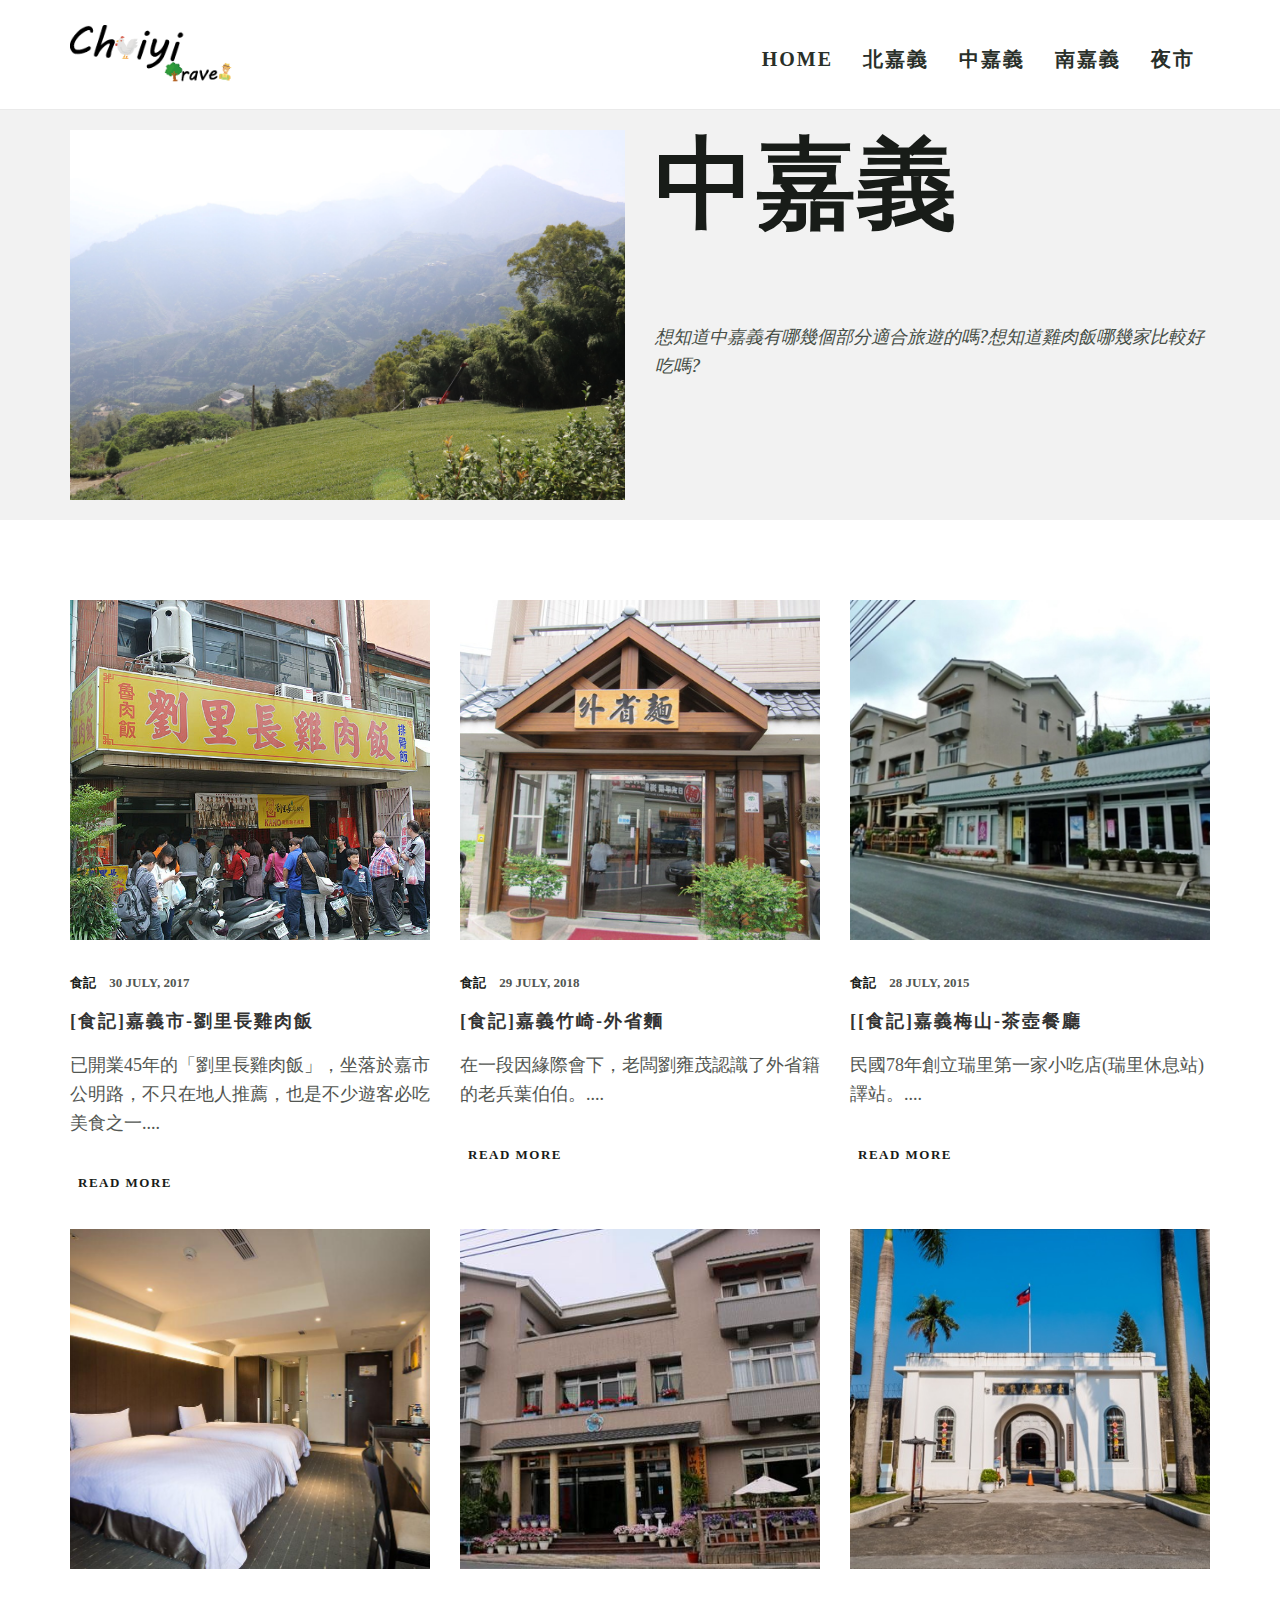
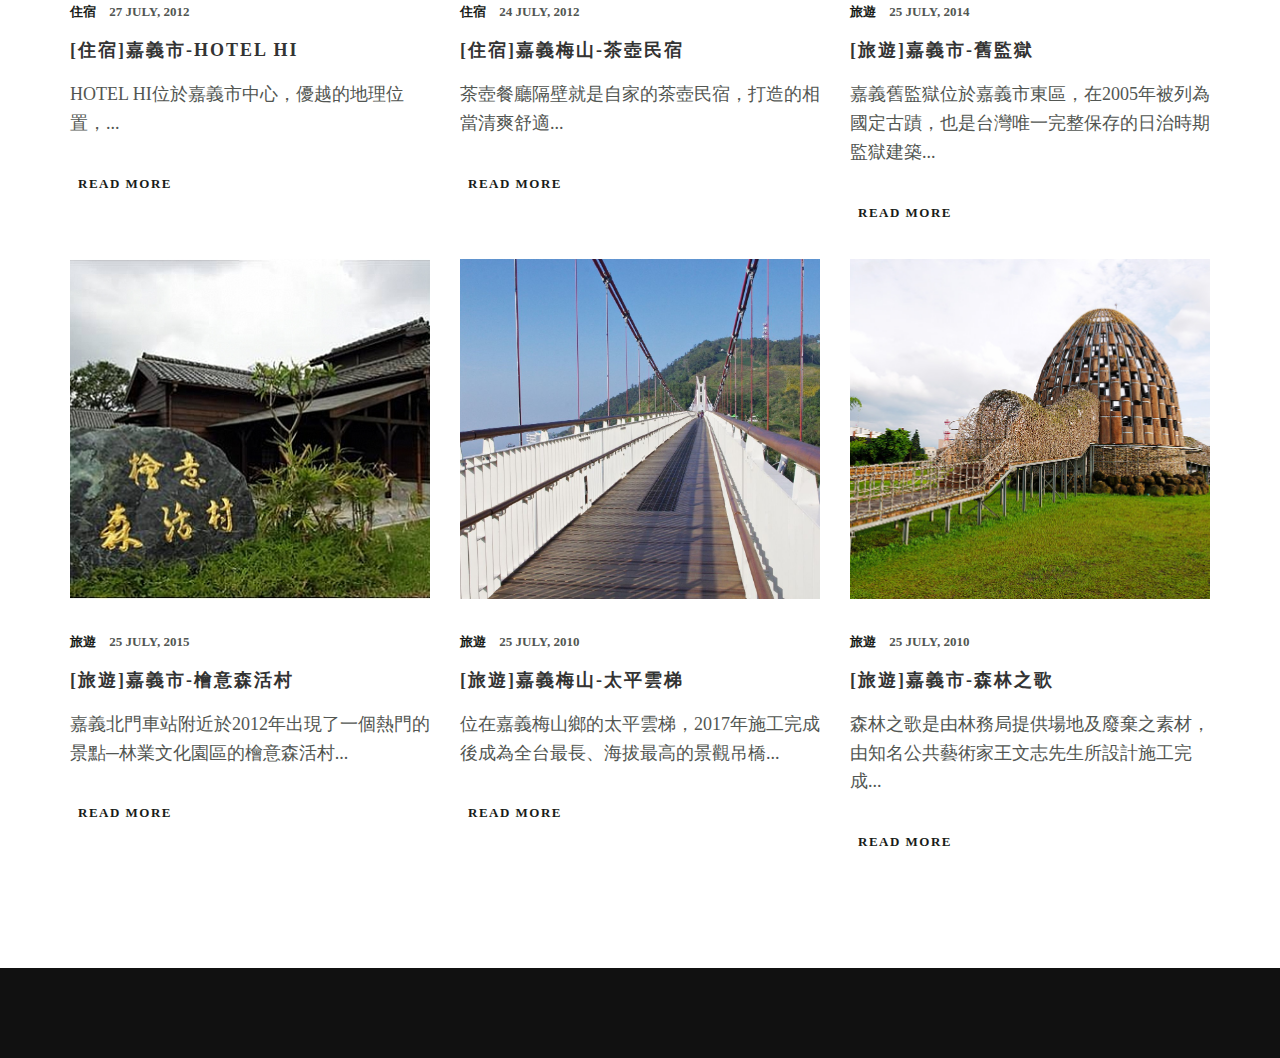
<file: midchiayi.html>
<!DOCTYPE html>
<html lang="en">

<head>
    <meta charset="utf-8">
    <meta http-equiv="X-UA-Compatible" content="IE=edge">
    <meta name="viewport" content="width=device-width, initial-scale=1">
    <!-- The above 3 meta tags *must* come first in the head; any other head content must come *after* these tags -->
    <title>Chiayi Travel</title>
     <link href="css/normalize.css" rel="stylesheet">
    <!-- Bootstrap -->
    <link href="css/bootstrap.min.css" rel="stylesheet">
    <!-- Style CSS -->
    <link href="css/style.css" rel="stylesheet">
    <!-- Google Fonts -->
    <link href="https://fonts.googleapis.com/css?family=Nunito+Sans:200,200i,300,300i,400,400i,600,600i,700,700i,800,800i,900,900i" rel="stylesheet">
    <link href="https://fonts.googleapis.com/css?family=PT+Serif:400,400i,700,700i" rel="stylesheet">
    <!-- FontAwesome CSS -->
    <link rel="stylesheet" type="text/css" href="css/fontello.css">
    <link href="css/font-awesome.min.css" rel="stylesheet">
    <!-- HTML5 shim and Respond.js for IE8 support of HTML5 elements and media queries -->
    <!-- WARNING: Respond.js doesn't work if you view the page via file:// -->
    <!--[if lt IE 9]>
      <script src="https://oss.maxcdn.com/html5shiv/3.7.3/html5shiv.min.js"></script>
      <script src="https://oss.maxcdn.com/respond/1.4.2/respond.min.js"></script>
    <![endif]-->
    <style>
	.modal-dialog {
  width: 100%;
  height: 100%;
  margin: 0;
  padding: 0;
}

.modal-content {
  height: auto;
  min-height: 100%;
  border-radius: 0;
}
		.modal-header{
			padding-top: 30px;
			padding-bottom: 40px;
		}
		.modal-content{
			text-align: center;
			font-family: "微軟正黑體";
			font-size: 50px;
			font-size: bold;
		}
		.modal-body{
			padding-top:40px;
			text-align: left;
			font-family: "微軟正黑體";
			font-size: 20px;
		
		}
	</style>
</head>

<body>
    <div class="header-wrapper">
        <div class="container">
            <div class="row">
                <div class="col-lg-2 col-md-2 col-sm-12 col-xs-12">
                    <a href="index.html"><img src="./images/logo.png" alt=""></a>
                </div>
                <div class="col-lg-10 col-md-12 col-sm-12 col-xs-12">
                    <div class="navigation">
                        <div id="navigation">
                            <ul>
                                <li ><a href="index.html" title="Home">Home</a></li>
                                <li><a href="northchiayi.html" title="northchiayi">北嘉義</a> </li>
                                <li class="active"><a href="midchiayi.html" title="midchiayi">中嘉義</a> </li>
                                <li><a href="southchiayi.html" title="southchiayi">南嘉義</a> </li>
                                <li><a href="night.html" title="night">夜市</a> </li>
                               
                            </ul>
                        </div>
                    </div>
                </div>
            </div>
        </div>
    </div>
    <!-- header-section close -->
    <!-- page-header-start -->
    <div class="page-header">
        <div class="container">
            <div class="row">
                <div class="col-lg-6 col-md-6 col-sm-6 col-xs-12">
                    <div class="page-section">
                     <img src="./images/2.JPG" alt="" class="img-responsive">
                    </div>
                </div>
                <div class="col-lg-6 col-md-6 col-sm-6 col-xs-12">
                    <div class="page-section">
                        <h1 class="page-title ">中嘉義</h1>
                        <br><br><p>想知道中嘉義有哪幾個部分適合旅遊的嗎?想知道雞肉飯哪幾家比較好吃嗎?</p>
                    </div>
                </div>
            </div>
        </div>
    </div>
    <!-- page-header-close -->
    <!-- news-start -->
    <div class="space-medium">
        <div class="container">
            <div class="row">
                <div class="col-lg-4 col-md-4 col-sm-4 col-xs-12">
                    <div class="post-block">
                        <div class="post-img" data-toggle="modal" data-target="#myModal" >
                            <a href="#" class="imghover">
                    <img src="./images/夜市/8.jpg" alt="" class="img-responsive"></a>
                        </div>
                        <!-- post block -->
                        <div class="post-content">
                            <div class="meta">
                                <span class="meta-categories"><a href="#">食記</a></span>
                                <span class="meta-date">30 July, 2017</span>
                            </div>
                            <h4><a href="#" class="title">[食記]嘉義市-劉里長雞肉飯</a></h4>
                            <p>已開業45年的「劉里長雞肉飯」，坐落於嘉市公明路，不只在地人推薦，也是不少遊客必吃美食之一....</p>
                            <a><button data-toggle="modal" data-target="#myModal"  class="btn-link">read more</button></a>
                        </div>
                    </div>
                </div>
                <div class="col-lg-4 col-md-4 col-sm-4 col-xs-12">
                    <div class="post-block">
                        <div class="post-img" data-toggle="modal" data-target="#myModal2" >
                            <a href="#" class="imghover">
                              <img src="./images/夜市/7.jpg" alt="" class="img-responsive">
                               </a>
                        </div>
                        <!-- post block -->
                        <div class="post-content">
                            <div class="meta">
                                <span class="meta-categories"><a href="#">食記</a></span>
                                <span class="meta-date">29 July, 2018</span>
                            </div>
                            <h4><a href="#" class="title">[食記]嘉義竹崎-外省麵</a></h4>
                            <p> 在一段因緣際會下，老闆劉雍茂認識了外省籍的老兵葉伯伯。....</p>
                            <a><button data-toggle="modal" data-target="#myModal2"  class="btn-link">read more</button></a>

                        </div>
                    </div>
                </div>
                <div class="col-lg-4 col-md-4 col-sm-4 col-xs-12">
                    <div class="post-block">
                        <div class="post-img" data-toggle="modal" data-target="#myModal3" >
                            <a href="#" class="imghover">
                                <img src="./images/夜市/6.jpg" alt="" class="img-responsive"></a>
                        </div>
                        <!-- post block -->
                        <div class="post-content">
                            <div class="meta">
                                <span class="meta-categories"><a href="#">食記</a> </span>
                                <span class="meta-date">28 July, 2015</span>
                            </div>
                            <h4><a href="#" class="title">[[食記]嘉義梅山-茶壺餐廳</a></h4>
                            <p>民國78年創立瑞里第一家小吃店(瑞里休息站)譯站。....</p>
                            <a><button data-toggle="modal" data-target="#myModal3"  class="btn-link">read more</button></a>
                        </div>
                    </div>
                </div></div>
                <div class="row">
                <div class="col-lg-4 col-md-4 col-sm-4 col-xs-12">
                    <div class="post-block">
                        <div class="post-img" data-toggle="modal" data-target="#myModal4" >
                            <a href="#" class="imghover">
                                <img src="./images/夜市/10.jpg" alt="" class="img-responsive"></a>
                        </div>
                        <!-- post block -->
                        <div class="post-content">
                            <div class="meta">
                                <span class="meta-categories"><a href="#">住宿</a> </span>
                                <span class="meta-date">27 July, 2012</span>
                            </div>
                            <h4><a href="#" class="title">[住宿]嘉義市-HOTEL HI </a></h4>
                            <p>HOTEL HI位於嘉義市中心，優越的地理位置，...</p>
                            <a><button data-toggle="modal" data-target="#myModal4"  class="btn-link">read more</button></a>
                        </div>
                    </div>
                </div>
                <div class="col-lg-4 col-md-4 col-sm-4 col-xs-12">
                    <div class="post-block">
                        <div class="post-img" data-toggle="modal" data-target="#myModal5" >
                            <a href="#" class="imghover">
                              <img src="./images/夜市/9.jpg" alt="" class="img-responsive">
                               </a>
                        </div>
                        <!-- post block -->
                        <div class="post-content">
                            <div class="meta">
                                <span class="meta-categories"><a href="#">住宿</a></span>
                                <span class="meta-date">24 July, 2012</span>
                            </div>
                            <h4><a href="#" class="title">[住宿]嘉義梅山-茶壺民宿</a></h4>
                            <p>茶壺餐廳隔壁就是自家的茶壺民宿，打造的相當清爽舒適...</p>
                            <a><button data-toggle="modal" data-target="#myModal5"  class="btn-link">read more</button></a>
                        </div>
                    </div>
                </div>
                <div class="col-lg-4 col-md-4 col-sm-4 col-xs-12">
                    <div class="post-block">
                        <div class="post-img" data-toggle="modal" data-target="#myModal6" >
                            <a href="#" class="imghover">
                                <img src="./images/夜市/13.jpg" alt="" class="img-responsive"></a>
                        </div>
                        <!-- post block -->
                        <div class="post-content">
                            <div class="meta">
                                <span class="meta-categories"><a href="#">旅遊</a>  </span>
                                <span class="meta-date">25 July, 2014</span>
                            </div>
                            <h4><a href="#" class="title">[旅遊]嘉義市-舊監獄</a></h4>
                            <p>嘉義舊監獄位於嘉義市東區，在2005年被列為國定古蹟，也是台灣唯一完整保存的日治時期監獄建築... </p>
                            <a><button data-toggle="modal" data-target="#myModal6"  class="btn-link">read more</button></a>
                        </div>
                    </div>
                </div></div>
                             <div class="row">
                              <div class="col-lg-4 col-md-4 col-sm-4 col-xs-12">
                    <div class="post-block">
                        <div class="post-img" data-toggle="modal" data-target="#myModal7" >
                            <a href="#" class="imghover">
                                <img src="./images/夜市/12.jpg" alt="" class="img-responsive"></a>
                        </div>
                        <!-- post block -->
                        <div class="post-content">
                            <div class="meta">
                                <span class="meta-categories"><a href="#">旅遊</a></span>
                                <span class="meta-date">25 July, 2015</span>
                            </div>
                            <h4><a href="#" class="title">[旅遊]嘉義市-檜意森活村</a></h4>
                            <p>嘉義北門車站附近於2012年出現了一個熱門的景點─林業文化園區的檜意森活村... </p>
                            <a><button data-toggle="modal" data-target="#myModal7"  class="btn-link">read more</button></a>
                        </div>
                    </div>
                </div>
                              <div class="col-lg-4 col-md-4 col-sm-4 col-xs-12">
                    <div class="post-block">
                        <div class="post-img" data-toggle="modal" data-target="#myModal8" >
                            <a href="#" class="imghover">
                                <img src="./images/夜市/11.jpg" alt="" class="img-responsive"></a>
                        </div>
                        <!-- post block -->
                        <div class="post-content">
                            <div class="meta">
                                <span class="meta-categories"><a href="#">旅遊</a>  </span>
                                <span class="meta-date">25 July, 2010</span>
                            </div>
                            <h4><a href="#" class="title">[旅遊]嘉義梅山-太平雲梯</a></h4>
                            <p>位在嘉義梅山鄉的太平雲梯，2017年施工完成後成為全台最長、海拔最高的景觀吊橋... </p>
                            <a><button data-toggle="modal" data-target="#myModal8"  class="btn-link">read more</button></a>
                        </div>
                    </div>
                </div>
                              <div class="col-lg-4 col-md-4 col-sm-4 col-xs-12">
                    <div class="post-block">
                        <div class="post-img" data-toggle="modal" data-target="#myModal9" >
                            <a href="#" class="imghover">
                                <img src="./images/夜市/28.jpg" alt="" class="img-responsive"></a>
                        </div>
                        <!-- post block -->
                        <div class="post-content">
                            <div class="meta">
                                <span class="meta-categories"><a href="#">旅遊</a>  </span>
                                <span class="meta-date">25 July, 2010</span>
                            </div>
                            <h4><a href="#" class="title">[旅遊]嘉義市-森林之歌</a></h4>
                            <p>森林之歌是由林務局提供場地及廢棄之素材，由知名公共藝術家王文志先生所設計施工完成... </p>
                            <a><button data-toggle="modal" data-target="#myModal9"  class="btn-link">read more</button></a>
                        </div>
                    </div>
                </div>
</div>
                            
<!--modal-->
<div id="myModal" class="modal fade" role="dialog">
 <div class="modal-dialog">
<!--modal content--> 
 <div class="modal-content">
 <div class="modal-header">[食記]嘉義市-劉里長雞肉飯<button type="button" class="close" data-dismiss="modal">&times;</button>
 </div>
 <div class="modal-body"><div class="col-md-6">
   <a href="http://nikitarh.pixnet.net/blog/post/5599996-%E3%80%90%E9%A3%9F%E3%80%91%E3%80%90%E5%98%89%E7%BE%A9%E3%80%91%E5%8A%89%E9%87%8C%E9%95%B7%E9%9B%9E%E8%82%89%E9%A3%AF%EF%BC%8E%E8%A6%81%E6%8E%92%E9%9A%8A%E7%9A%84%E9%9B%9E%E8%82%89"><img src="./images/夜市/8.jpg" class="img-responsive"></a></div>
	 <div class="col-md-6">
	 	<p> 已開業45年的「劉里長雞肉飯」，坐落於嘉市公明路，不只在地人推薦，也是不少遊客必吃美食之一，沾有醬汁、油蔥酥香氣的飯粒，搭配有彈性、不乾柴的火雞肉入口，好滋味吸引熟客每週報到來一碗。 <br><br>ps:點擊照片有部落客詳細說明</p>
 </div></div>
 <div class="modal-footer col-md-12"><button type="button" class="btn btn-danger" data-dismiss="modal">Close</button></div>
 </div>
</div>
</div>
<!--modal2-->
 <div id="myModal2" class="modal fade" role="dialog">
 <div class="modal-dialog">
<!--modal content--> 
 <div class="modal-content">
 <div class="modal-header">[食記]嘉義竹崎-外省麵<button type="button" class="close" data-dismiss="modal">&times;</button>
 </div>
 <div class="modal-body">
  <div class="col-md-6">
  <a href="http://digital184.pixnet.net/blog/post/203884009-%E3%80%90%E9%A3%9F%E8%A8%98%E3%80%91%E5%98%89%E7%BE%A9-%E7%AB%B9%E5%B4%8E-%E5%A4%96%E7%9C%81%E9%BA%B5%E5%BA%97%E4%BE%BF%E5%AE%9C%E5%A4%A7%E7%A2%97%E5%A5%BD%E5%90%83"><img src="./images/夜市/7.jpg" class="img-responsive"></a></div>
	 <div class="col-md-6">
	 	<p>在一段因緣際會下，老闆劉雍茂認識了外省籍的老兵葉伯伯。葉伯伯煮了四十年的麵，因為年紀大希望有人繼承，也因為老闆和葉伯伯比較投緣吧！所以老闆承襲了葉伯伯的外省麵。為了趕上時代的潮流，老闆不斷加以修改，卻不失去傳統的老味道、好味道。招牌「麻醬麵」是用白芝麻調和花生粉，在上菜前淋上豬油、蔥、醬油及老闆親自切的榨菜肉絲，味道豐富，然而在吃的同時可別忘了點份小菜，獨家特製的醬料，雖不帶醬色，但香氣與鹹度卻深參其中，搭配著麵條吃更是美味。如果吃的滿意，店家還有替客人準備麵條及醬料，以便客人買回家亨煮。 <br><br>ps:點擊照片有部落客詳細說明</p>
	 </div>
 </div>
 <div class="modal-footer col-md-12"><button type="button" class="btn btn-danger" data-dismiss="modal">Close</button></div>
 </div>
</div>
</div>
                                  <!--modal3-->
 <div id="myModal3" class="modal fade" role="dialog">
 <div class="modal-dialog">
<!--modal content--> 
 <div class="modal-content">
 <div class="modal-header">[食記]嘉義梅山-茶壺餐廳<button type="button" class="close" data-dismiss="modal">&times;</button>
 </div>
 <div class="modal-body"> <div class="col-md-6">
	 <a href="http://anne108.pixnet.net/blog/post/447732386-%E3%80%90%E5%98%89%E7%BE%A9%E6%A2%85%E5%B1%B1%E3%80%91%E7%91%9E%E9%87%8C%E7%BE%8E%E9%A3%9F%EF%BC%8D%E8%8C%B6%E5%A3%BA%E9%A4%90%E5%BB%B3%E3%80%81%E9%9D%92%E8%91%89%E9%A4%90%E5%BB%B3"><img src="./images/夜市/6.jpg" class="img-responsive"></a></div>
	 <div class="col-md-6">
	 	<p> 民國78年創立瑞里第一家小吃店(瑞里休息站)譯站。因早期大都以登山客為主，爬完山肚子餓，卻不知道哪裡可以飯？詢問在地人，在地人用親切的口吻：看瑞里國小後再住前走，就可看到一隻茶壺(大阿里山茶壺印象裡唯一有鑲上時鐘的茶壺，早期是讓登山客知道下山的時間)那就可吃飯!一直到現在也有二十多年，茶壺早就成瑞里的一個地標。<br><br>ps:點擊照片有部落客詳細說明</p>
 </div></div>
 <div class="modal-footer col-md-12"><button type="button" class="btn btn-danger" data-dismiss="modal">Close</button></div>
 </div>
</div>
</div>
                                  <!--modal4-->
 <div id="myModal4" class="modal fade" role="dialog">
 <div class="modal-dialog">
<!--modal content--> 
 <div class="modal-content">
 <div class="modal-header">[住宿]嘉義市-HOTEL HI<button type="button" class="close" data-dismiss="modal">&times;</button>
 </div>
 <div class="modal-body"> <div class="col-md-6">
   <a href="http://pj20120619.pixnet.net/blog/post/206097781-%E3%80%90%E5%98%89%E7%BE%A9-%E4%BD%8F%E5%AE%BF%E3%80%91hotel-hi%E3%80%82"><img src="./images/夜市/10.jpg" class="img-responsive"></a></div>
	 <div class="col-md-6">
	 	<p>HOTEL HI位於嘉義市中心，優越的地理位置，享擁全方位的便利性，方便快捷的交通，快速滿足您的所有需求─品嚐特色美食、探索在地風情、走訪熱門景點、享受購物樂趣，在您入住後即能享盡嘉義之美！<br><br>ps:點擊照片有部落客詳細說明</p>
 </div></div>
 <div class="modal-footer col-md-12"><button type="button" class="btn btn-danger" data-dismiss="modal">Close</button></div>
 </div>
</div>
</div>
                                  <!--modal5-->
 <div id="myModal5" class="modal fade" role="dialog">
 <div class="modal-dialog">
<!--modal content--> 
 <div class="modal-content">
 <div class="modal-header">[住宿]嘉義梅山-茶壺餐廳
<button type="button" class="close" data-dismiss="modal">&times;</button>
 </div>
 <div class="modal-body"> <div class="col-md-6">
	 <a href="http://gil5415.pixnet.net/blog/post/58821592-%E9%98%BF%E9%87%8C%E5%B1%B1%E7%91%9E%E9%87%8C%E7%BE%8E%E9%A3%9F%EF%BC%9A%E3%80%90%E8%8C%B6%E5%A3%BA%E9%A4%90%E5%BB%B3-%E6%B0%91%E5%AE%BF%E3%80%91%E5%AA%BD%E5%AA%BD%E7%B5%95"><img src="./images/夜市/9.jpg" class="img-responsive"></a></div>
	 <div class="col-md-6">
	 	<p>茶壺餐廳隔壁就是自家的茶壺民宿，打造的相當清爽舒適，茶壺也有推出住宿+美食行程，所以不一定要等螢火蟲季，有空就上山來放空休息一下吧！<br><br>ps:點擊照片有部落客詳細說明</p>
 </div></div>
 <div class="modal-footer col-md-12"><button type="button" class="btn btn-danger" data-dismiss="modal">Close</button></div>
 </div>
</div>
</div>
                                  <!--modal6-->
 <div id="myModal6" class="modal fade" role="dialog">
 <div class="modal-dialog">
<!--modal content--> 
 <div class="modal-content">
 <div class="modal-header">[旅遊]嘉義市-舊監獄
<button type="button" class="close" data-dismiss="modal">&times;</button>
 </div>
 <div class="modal-body"> <div class="col-md-6">
	 <a href="http://wings30222.pixnet.net/blog/post/145621978-%E2%98%BC%E9%81%8A%E8%A8%98-%E5%98%89%E7%BE%A9%E8%88%8A%E7%9B%A3%E7%8D%84-%28%E7%8D%84%E6%94%BF%E5%8D%9A%E7%89%A9%E9%A4%A8%29"><img src="./images/夜市/13.jpg" class="img-responsive"></a></div>
	 <div class="col-md-6">
	 	<p>嘉義舊監獄位於嘉義市東區，在2005年被列為國定古蹟，也是台灣唯一完整保存的日治時期監獄建築。由於建築狀況良好，嘉義舊監獄在民國83年在搬遷至鹿草鄉後，法務部即進行修護計畫研究，並針對舊監獄建築空間與相關歷史、文物，與整體空間規劃，讓嘉義舊監獄修復完成後，成立全臺唯一的「獄政博物館」。<br><br>ps:點擊照片有部落客詳細說明</p>
 </div></div>
 <div class="modal-footer col-md-12"><button type="button" class="btn btn-danger" data-dismiss="modal">Close</button></div>
 </div>
</div>
</div>
               <!--modal7-->
 <div id="myModal7" class="modal fade" role="dialog">
 <div class="modal-dialog">
<!--modal content--> 
 <div class="modal-content">
 <div class="modal-header">[旅遊]嘉義市-檜意森活村
<button type="button" class="close" data-dismiss="modal">&times;</button>
 </div>
 <div class="modal-body"> <div class="col-md-6">
	 <a href="http://as660707.pixnet.net/blog/post/398437012-%5B%E5%98%89%E7%BE%A9%E6%99%AF%E9%BB%9E%5D-%E6%AA%9C%E6%84%8F%E6%A3%AE%E6%B4%BB%E6%9D%91%E3%80%81kano%E6%95%85%E4%BA%8B%E9%A4%A8%E3%80%81%E6%A3%AE%E5%92%96%E5%95%A1"><img src="./images/夜市/12.jpg" class="img-responsive"></a></div>
	 <div class="col-md-6">
	 	<p>嘉義北門車站附近於2012年出現了一個熱門的景點─林業文化園區的檜意森活村。檜意森活村昔稱「檜町」，原為日治時期嘉義林場宿舍區，因為建材多以阿里山檜木為主，使整個區域仿如檜木村，因此當時名為「檜町」。為了將這些舊建築群活化再利用，林務局嘉義林管處於2009年進行了歷史建築修復工程，導入嘉義的林業文化，進一步打造出嘉義旅遊新景點「檜意森活村」。<br><br>ps:點擊照片有部落客詳細說明</p>
 </div></div>
 <div class="modal-footer col-md-12"><button type="button" class="btn btn-danger" data-dismiss="modal">Close</button></div>
 </div>
</div>
</div>
               <!--modal8-->
 <div id="myModal8" class="modal fade" role="dialog">
 <div class="modal-dialog">
<!--modal content--> 
 <div class="modal-content">
 <div class="modal-header">[旅遊]嘉義梅山-太平雲梯
 <button type="button" class="close" data-dismiss="modal">&times;</button>
 </div>
 <div class="modal-body"> <div class="col-md-6">
	 <a href="http://as660707.pixnet.net/blog/post/462553439-%5B%E5%98%89%E7%BE%A9%E6%99%AF%E9%BB%9E%5D-%E5%A4%AA%E5%B9%B3%E9%9B%B2%E6%A2%AF-&-%E9%9B%B2%E4%B9%8B%E5%8D%97%E9%81%93%E6%AD%A5%E9%81%93--%E5%98%89%E7%BE%A9%E6%A2%85"><img src="./images/夜市/11.jpg" class="img-responsive"></a></div>
	 <div class="col-md-6">
	 	<p>位在嘉義梅山鄉的太平雲梯，2017年施工完成後成為全台最長、海拔最高的景觀吊橋。太平雲梯長度281公尺、海拔約1000公尺，是一座橫跨太平山與龜山的高山單跨景觀吊橋，從梅山太平村望風台跨越三原彩虹瀑布通往龜山，民眾可在吊橋上俯瞰雲海美景，同時飽覽著名的梅山36彎景致，讓人心神嚮往。前往太平雲梯體驗高空景觀之餘，也可將鄰近的竹崎親水公園(天空走廊)、瑞里園潭生態園區等地一併納入旅遊行程，打造一場放鬆身心的嘉義旅行。<br><br>ps:點擊照片有部落客詳細說明</p>
 </div></div>
 <div class="modal-footer col-md-12"><button type="button" class="btn btn-danger" data-dismiss="modal">Close</button></div>
 </div>
</div>
</div>
               <!--modal9-->
 <div id="myModal9" class="modal fade" role="dialog">
 <div class="modal-dialog">
<!--modal content--> 
 <div class="modal-content">
 <div class="modal-header">[旅遊]嘉義市-森林之歌<button type="button" class="close" data-dismiss="modal">&times;</button>
 </div>
 <div class="modal-body"> <div class="col-md-6">
	 <a href="http://bluehawaii.pixnet.net/blog/post/30269048-%5B%E5%98%89%E7%BE%A9%5D%E5%98%89%E7%BE%A9%E5%B8%82---%E5%A4%A7%E5%9E%8B%E5%85%AC%E5%85%B1%E8%97%9D%E8%A1%93~%E6%A3%AE%E6%9E%97%E4%B9%8B%E6%AD%8C"><img src="./images/夜市/28.jpg" class="img-responsive"></a></div>
	 <div class="col-md-6">
	 	<p>森林之歌是由林務局提供場地及廢棄之素材，由知名公共藝術家王文志先生所設計施工完成，王文志先生本身是嘉義梅山人，擅長以編織容器的外型來打造公共藝術，來與土地以及地方文化結和與自然對話，位於蘭潭的月影潭心亦是出自其手，而這耗資一千多萬耗時六個月的森林之歌公共藝術作品，正位於林務局所屬於地下道旁的空地上，林務局將其打造成阿里山林業村林業藝術園區，對面則是正在興建複合式的百貨商場，相信這裡以後會很熱鬧喔  <br><br>ps:點擊照片有部落客詳細說明</p>
 </div></div>
 <div class="modal-footer col-md-12"><button type="button" class="btn btn-danger" data-dismiss="modal">Close</button></div>
 </div>
</div>
</div>
                <!--modalfinish-->                   
                                    
                <!-- pagination start 
                        <div class="col-lg-12 col-md-12 col-sm-12 col-xs-12">
                            <div class="st-pagination">
                                <ul class="pagination">
                                    <li><a href="#" aria-label="previous"><span aria-hidden="true">Previous</span></a> </li>
                                    <li class="active"><a href="#">1</a></li>
                                    <li><a href="#">2</a></li>
                                    <li><a href="#">3</a></li>
                                    <li> <a href="#" aria-label="Next"><span aria-hidden="true">Next</span></a> </li>
                                </ul>
                            </div>
                        </div>
                        <!-- pagination close -->
                        
            </div>
        </div>
                       <div class="footer">
			</div>
        
               
    <!-- jQuery (necessary for Bootstrap's JavaScript plugins) -->
    <script src="js/jquery.min.js" type="text/javascript"></script>
    <!-- Include all compiled plugins (below), or include individual files as needed -->
    <script src="js/bootstrap.min.js" type="text/javascript"></script>
    <script src="js/navigation.js" type="text/javascript"></script>
    <script src="js/menumaker.js" type="text/javascript"></script>
    <script type="text/javascript" src="js/jquery.sticky.js"></script>
    <script type="text/javascript" src="js/sticky-header.js"></script>
</body>

</html>
</file>
<file: css/style.css>
@charset "UTF-8";

/* CSS Document */

/*------------------------------------------------------------------

Template Name:      Jessica - Nutritionist Website Template
Version:            1.0.0
Created Date:       9/08/2017 
Created by :        https://easetemplate.com/ 

------------------------------------------------------------------
[CSS Table of contents]

1.  Body / Typography 
2.  Form Elements
3.  Buttons
4.  General / Elements
        4.1 Section space
        4.2 Margin space
        4.3 Padding space
        4.4 Background color
        4.5 Features
        4.7 Call to actions
        4.8 Img hover effect
        4.9 Icon
        -----------------------
5. Header / Navigations
        5.1 Header Regular
        5.2 Header Transparent
        5.3 Navigation Regular
        5.4 Page Header

        -----------------------
6. Slider
        6.1 Slider
        -----------------------
7. Content
8. Footers
9. Pages
    9.1  Service
    9.2  Service Single / sidebar with sidenav
    9.3  Testimonial
    9.4  Contact us
    9.5  Styleguide
    9.6  404 error
    ------------------------------------
10.Blog
    10.1 Blog Default
    10.2 Blog Single
    ------------------------------------
11.Sidebar
    11.1 Widget
    ------------------------------------

13. Media Queries

------------------------------------------------------------------*/

/*-----------------------------------
    1. Body / Typography 
-----------------------------------*/

body { font-family:"微軟正黑體"; font-size: 18px; letter-spacing: 0px; color: #525652; font-weight: 400; line-height: 26px; }
h1, h2, h3, h4, h5, h6 { font-weight: 700; color: #181c18; font-family: "微軟正黑體"; margin: 0px 0px 15px 0px; text-transform: uppercase; letter-spacing: 2px; }
h1 { font-size: 26px; }
h2 { font-size: 22px; line-height: 30px; }
h3 { font-size: 20px; line-height: 34px; }
h4 { font-size: 18px; line-height: 30px; }
h5 { font-size: 16px; line-height: 28px; }
h6 { font-size: 14px; }
p { margin: 0 0 30px; line-height: 1.6; }
p:last-child { margin: 0px; }
ul, ol { list-style: none; margin: 0; padding: 0; }
a { text-decoration: none; color: #181c18; -webkit-transition: all 0.3s; -moz-transition: all 0.3s; transition: all 0.3s; }
a:focus, a:hover { text-decoration: none; color: #52c75a; }
.lead { font-size: 21px; font-weight: 300; line-height: 1.5; font-family: 'PT Serif', serif; color: #52c75a; margin-bottom: 30px; font-style: italic; }
.blockquote { border-bottom: 1px solid #ededed; border-top: 1px solid #ededed; color: #181c18; }
.blockquote-content p { font-family: "微軟正黑體"; color: #181c18; margin-bottom: 15px; margin-top: 15px; line-height: 1.6; font-weight: 400; font-size: 30px; }
.blocquote-author { }
.blockquote-icon { font-size: 30px; color: #52c75a; font-family: FontAwesome; font-style: normal; float: left; margin-right: 15px; margin-top: 8px; }
strong { color: #111; font-weight: 700; margin-right: 8px; }
hr { border-bottom: 1px solid #ededed; margin-bottom: 40px; margin-top: 40px; }

/*----------------------- 
    2 Form Elements:
-------------------------*/
label { }
.control-label { font-size: 12px; letter-spacing: 1.5px; text-transform: uppercase; color: #9b9a98; }
.form-control:focus { }
.textarea.form-control { }
.required { }
.input-group, .form-group { }
.form-control { font-style: normal; text-transform: uppercase; letter-spacing: 1px; border: 0; color: #767a7e; font-size: 12px; font-weight: 600; width: 100%; height: 50px; padding: 10px 0px; line-height: 1.42857143; background-image: none; background-color: transparent; border-radius: 0px; margin-bottom: 10px; -webkit-box-shadow: inset 0 0px 0px rgba(0, 0, 0, .075); box-shadow: inset 0 0px 0px rgba(0, 0, 0, .075); border-bottom: 2px solid #d3d3d3; }
.input-group { position: relative; display: table; border-collapse: separate; }
input[type=checkbox], input[type=radio] { margin: 8px 0 0; margin-top: 1px; line-height: normal; }
.input-group-addon { border-radius: 0px; }
input::-webkit-input-placeholder { color: #4d5457 !important; }
textarea::-webkit-input-placeholder { color: #4d5457 !important; }
.input-group-addon { background-color: #eaf0f2; border: 1px solid #eaf0f2; }

/*-------------- align ------------*/

/* =WordPress Core
-------------------------------------------------------------- */

.alignnone { margin: 5px 20px 20px 0; }
.aligncenter, div.aligncenter { display: block; margin: 5px auto 5px auto; }
.alignright { float: right; margin: 0px 0 30px 30px; }
.alignleft { float: left; margin: 0px 30px 0px 0; }
a img.alignright { float: right; margin: 0px 0 30px 30px; }
a img.alignnone { margin: 5px 20px 20px 0; }
a img.alignleft { float: left; margin: 5px 20px 20px 0; }
a img.aligncenter { display: block; margin-left: auto; margin-right: auto; }
.wp-caption { background: #fff; border: 1px solid #f0f0f0; max-width: 96%;    /* Image does not overflow the content area */ padding: 5px 3px 10px; text-align: center; }
.wp-caption.alignnone { margin: 5px 20px 20px 0; }
.wp-caption.alignleft { margin: 5px 20px 20px 0; }
.wp-caption.alignright { margin: 5px 0 20px 20px; }
.wp-caption img { border: 0 none; height: auto; margin: 0; max-width: 98.5%; padding: 0; width: auto; }
.wp-caption p.wp-caption-text { font-size: 11px; line-height: 17px; margin: 0; padding: 0 4px 5px; }

/*-----------------------------------
    3. Buttons 
-----------------------------------*/
.btn { font-family: "微軟正黑體"; font-size: 12px; text-transform: uppercase; font-weight: 700; padding: 12px 22px; margin-bottom: 4px; letter-spacing: 2.2px; border-radius: 0px; border: 2px solid #555555; -webkit-transition: all 0.3s; -moz-transition: all 0.3s; transition: all 0.3s; word-wrap: break-word; white-space: normal !important; }
.btn-primary { background-color: transparent; border: 2px solid #52c75a; color: #52c75a; }
.btn-primary:hover { background-color: #52c75a; border: 2px solid #52c75a; color: #fff; }
.btn-primary.focus, .btn-primary:focus { background-color: #52c75a; border: 2px solid #52c75a; color: #fff; }
.btn-default :hover{ background-color: transparent; border: 2px solid #fff; color: #000; }
.btn-default { background-color: #fff; border: 2px solid #fff; color: #000; }
.btn-default.focus, .btn-default:focus { background-color: #555555; border: 2px solid #555555; color: #fff; }
.btn-lg { padding: 15px 36px; font-size: 15px; }
.btn-sm { padding: 8px 18px; font-size: 12px; }
.btn-xs { padding: 6px 16px; font-size: 10px; }
.btn-link { color: #181c18; font-size: 13px; font-weight: 700; letter-spacing: 1.5px; text-transform: uppercase; -webkit-transition: all 0.3s; -moz-transition: all 0.3s; transition: all 0.3s; }
.btn-link:hover { color: #52c75a; text-decoration: none; }
button.btn { margin-right: -1px; }

/*-----------------------------------
    4. General / Elements 
-----------------------------------*/

/*----------------------- 
    4.1 Section space :
-------------------------*/

/*Note: Section space help to create top bottom space;*/

.space-small { padding-top: 40px; padding-bottom: 40px; }
.space-medium { padding-top: 80px; padding-bottom: 80px; }
.space-large { padding-top: 120px; padding-bottom: 120px; }
.space-ex-large { padding-top: 140px; padding-bottom: 140px; }

/*----------------------
   4.2 Margin Space
-----------------------*/
.mr10 { margin-right: 10px; }
.ml5 { margin-left: 5px; }
.mb0 { margin-bottom: 0px; }
.mb10 { margin-bottom: 10px; }
.mb20 { margin-bottom: 20px; }
.mb30 { margin-bottom: 30px; }
.mb35 { margin-bottom: 35px; }
.mb40 { margin-bottom: 40px; }
.mb60 { margin-bottom: 60px; }
.mb80 { margin-bottom: 80px; }
.mb100 { margin-bottom: 100px; }
.mb130 { margin-bottom: 130px; }
.mt0 { margin-top: 0px; }
.mt10 { margin-top: 10px; }
.mt20 { margin-top: 20px; }
.mt30 { margin-top: 30px; }
.mt40 { margin-top: 40px; }
.mt60 { margin-top: 60px; }
.mt70 { margin-top: 70px; }
.mt80 { margin-top: 80px; }
.mt100 { margin-top: 100px; }

/*----- less margin space from top --*/
.mt-20 { margin-top: -20px; }
.mt-40 { margin-top: -40px; }
.mt-60 { margin-top: -60px; }
.mt-80 { margin-top: -80px; }

/*-----------------------
   4.3 Padding space
-------------------------*/
.nopadding { padding: 0px; }
.nopr { padding-right: 0px; }
.nopl { padding-left: 0px; }
.pinside10 { padding: 10px; }
.pinside20 { padding: 20px; }
.pinside30 { padding: 30px; }
.pinside40 { padding: 40px; }
.pinside50 { padding: 50px; }
.pinside60 { padding: 60px; }
.pinside80 { padding: 80px; }
.pinside130 { padding: 130px; }
.pdt10 { padding-top: 10px; }
.pdt20 { padding-top: 20px; }
.pdt30 { padding-top: 30px; }
.pdt40 { padding-top: 40px; }
.pdt60 { padding-top: 60px; }
.pdt80 { padding-top: 80px; }
.pdb10 { padding-bottom: 10px; }
.pdb20 { padding-bottom: 20px; }
.pdb30 { padding-bottom: 30px; }
.pdb40 { padding-bottom: 40px; }
.pdb60 { padding-bottom: 60px; }
.pdb80 { padding-bottom: 80px; }
.pdb150 { padding-bottom: 150px; }
.pdl10 { padding-left: 10px; }
.pdl20 { padding-left: 20px; }
.pdl30 { padding-left: 30px; }
.pdl40 { padding-left: 40px; }
.pdl60 { padding-left: 60px; }
.pdl80 { padding-left: 80px; }
.pdr10 { padding-right: 10px; }
.pdr20 { padding-right: 20px; }
.pdr30 { padding-right: 30px; }
.pdr40 { padding-right: 40px; }
.pdr60 { padding-right: 60px; }
.pdr80 { padding-right: 80px; }
.pdtb40 { padding-bottom: 40px; padding-top: 40px; }

/*--------------------------------
4.4 Background & Block color 
----------------------------------*/
.bg-light { background-color: #f9f9f9; }
.bg-primary { background-color: #ffe62c; color: #fff; }
.bg-default { }
.bg-white { background-color: #fff; }
.outline { }
.section-title { margin-bottom: 50px; text-align: center; }
.title { color: #333333; }
.small-title { }
.small-text { padding-top: 20px; font-size: 12px; font-weight: 500; text-align: center; }
.text-white { color: #fff; }
.text-black { color: #111; }
.primary-sidebar { }
.secondary-sidebar { }
.well-block { }
.divider-line { }

/*--------------------------------
4.5 Features Block 
----------------------------------*/
.feature-block { border: 1px solid #ededed; padding: 30px; margin-bottom: 30px; background-color: #fff; }
.feature-text { }
.feature-title { }
.feature-content { margin-left: 80px; }
.feature-section { }
.feature-icon { font-size: 50px; color: #52c75a; margin-bottom: 30px; float: left; }

/*--------------------------------
4.6 Bullet/arrow
----------------------------------*/
.angle, .arrow { position: relative; font-weight: 400; }
.angle-right li:before { font-family: FontAwesome; display: block; position: absolute; left: 0; font-size: 14px; padding-top: 0px; color: #52c75a; content: "\f10c"; }
.arrow-right li:after { font-family: FontAwesome; display: block; position: absolute; right: 15px; font-size: 14px; padding-top: 0px; color: #52c75a; content: "\f105"; bottom: 20px; }
.chekbox { position: relative; color: #777777; font-weight: 400; line-height: 34px; }
.chekbox li:before { font-family: FontAwesome; display: block; position: absolute; left: 0; font-size: 14px; padding-top: 0px; color: #111111; content: "\f046"; }
.chekbox li { padding-left: 25px; }

/*--------------------------------
4.7 Call to actions 
----------------------------------*/
.cta-section { background-color: #25aae1; padding-top: 40px; padding-bottom: 40px; color: #fff; text-align: center; }
.cta-block { }
.cta-text { font-size: 28px; font-style: italic; font-weight: 400; font-family: "微軟正黑體"; margin-bottom: 20px; }
.cta-title { }
.cta-btn { }
.widget-cta-primary { background-color: #25aae1; padding: 30px; border-radius: 5px; color: #fff; margin-bottom: 30px; }
.widget-cta-primary-title { color: #fff; }
.widget-cta-default { background-color: #143575; padding: 30px; border-radius: 5px; color: #fff; margin-bottom: 30px; }
.widget-cta-default-title { color: #fff; }
.widget-cta { background-color: #fff; padding: 30px; border-radius: 5px; border: 1px solid #dfe6ea; margin-bottom: 30px; }
.widget-cta-block { }
.widget-cta-icon { }
.widget-cta-content { }
.widget-cta-title { }
.widget-cta-text { }

/*--------------------------------
 4.8 Image Hover Effect 
----------------------------------*/
img { width: auto; max-width: 100%; height: auto; margin: 0; padding: 0; border-radius: 0px; line-height: normal; vertical-align: middle; }
.imghover { display: block; position: relative; max-width: 100%; }
.imghover::before, .imghover::after { display: block; position: absolute; content: ""; text-align: center; opacity: 0; }
.imghover::before { top: 0; right: 0; bottom: 0; left: 0; }
.imghover::after { top: 55%; left: 50%; padding: 10px; line-height: 10px; margin: -25px 0 0 -25px; content: "\f061"; font-family: "FontAwesome"; font-size: 30px; }
.imghover:hover::before, .imghover:hover::after { opacity: 1; }
.imghover:hover::before { background-color: rgba(17, 22, 17, 0.60); }
.imghover:hover::after { color: #fff; }

/*--------------------------------
4.9 Icon 
----------------------------------*/
.icon { }
.icon-1x { font-size: 18px; }

/* default icon size of font*/
.icon-2x { font-size: 38px; }
.icon-4x { font-size: 65px; }
.icon-6x { font-size: 88px; }
.icon-8x { font-size: 108px; }
.icon-default { color: #aa9144; }
.icon-primary { color: #474954; }
.icon-secondary { color: #fff; }
.icon-white { color: #fff; }

/*--------------------------------
5 Header / Navigations 
----------------------------------*/

/*--------------------
    5.1 Header Regular 
   ----------------------*/

.header-wrapper { z-index: 9; position: relative; padding-top: 25px; padding-bottom: 25px; background-color: #fff; border-bottom: 1px solid #eaeaea; }
.is-sticky .header-wrapper { }
.header-btn { margin-top: 7px; }

/*--------------------------
    5.2 Navigations Regular
   ----------------------------*/
.hero-section { background: url(../images/hero-img.jpg) no-repeat center; background-size: cover; }
.hero-section-caption { margin-top: 110px; margin-bottom: 110px; background-color: #4d8638; border-radius: 6px; }
.hero-title { color: #fff; font-size: 35px; font-weight: 100; line-height: 45px; margin-bottom: 25px; }
#navigation { float: right; }
#navigation, #navigation ul, #navigation ul li, #navigation ul li a, #navigation #menu-button { margin: 0; padding: 0; border: 0; list-style: none; line-height: 1; display: block; position: relative; -webkit-box-sizing: border-box; -moz-box-sizing: border-box; box-sizing: border-box; }
#navigation:after, #navigation>ul:after { content: "."; display: block; clear: both; visibility: hidden; line-height: 0; height: 0; }
#navigation #menu-button { display: none; }
#navigation { padding-top: 9px; font-family: "微軟正黑體"; -webkit-font-smoothing: antialiased; text-rendering: optimizeLegibility; }
#navigation>ul>li { float: left; }
#navigation.align-center>ul { font-size: 0; text-align: center; }
#navigation.align-center>ul>li { display: inline-block; float: none; }
#navigation.align-center ul ul { text-align: left; }
#navigation.align-right>ul>li { float: right; }
#navigation>ul>li>a {
	padding: 15px;
	font-size: 20px;
	color: #292f29;
	letter-spacing: 2px;
	text-decoration: none;
	font-weight: 700;
	text-transform: uppercase;
}
#navigation>ul>li:hover>a { color: #52c75a; background-color: transparent; }
#navigation>ul>li.has-sub>a { padding-right: 32px; }

/*#navigation>ul>li>a:after {
    position: absolute;
    top: 16px;
    right: -3px;
    height: 2px;
    display: block;
    content: '/';
}
*/
#navigation>ul>li.has-sub>a:before { position: absolute; right: 14px; font-family: FontAwesome; content: "\f107"; -webkit-transition: all .25s ease; -moz-transition: all .25s ease; -ms-transition: all .25s ease; -o-transition: all .25s ease; transition: all .25s ease; }

/*#navigation > ul > li.has-sub:hover > a:before {
 top: 23px;
 height: 0;
}*/
#navigation ul ul { position: absolute; left: -9999px; }
#navigation.align-right ul ul { text-align: right; }
#navigation ul ul li { top: 30px; height: 0; -webkit-transition: all .25s ease; -moz-transition: all .25s ease; -ms-transition: all .25s ease; -o-transition: all .25s ease; transition: all .25s ease; }
#navigation li:hover>ul { left: auto; }
#navigation.align-right li:hover>ul { left: auto; right: 0; }
#navigation li:hover>ul>li { height: 41px; }
#navigation ul ul ul { margin-left: 100%; top: 0; }
#navigation.align-right ul ul ul { margin-left: 0; margin-right: 100%; }
#navigation ul ul li a { background-color: #292f29; padding: 14px 22px; width: 218px; font-size: 12px; text-decoration: none; color: #fff; font-weight: 700; text-transform: uppercase; border-bottom: #383e38 1px solid; letter-spacing: 1.2px; }
#navigation ul ul li:first-child>a { border-top-right-radius: 0px; }
#navigation ul ul li:last-child>a { border-bottom-right-radius: 0px; border-bottom-left-radius: 0px; }
#navigation ul ul li:last-child>a, #navigation ul ul li.last-item>a { border-bottom: 0; }
#navigation ul ul li:hover>a, #navigation ul ul li a:hover { color: #fff; background-color: #383e38; }
#navigation ul ul li.has-sub>a:after { position: absolute; top: 16px; right: 11px; width: 8px; height: 2px; display: block; background: #dddddd; content: ''; }
#navigation.align-right ul ul li.has-sub>a:after { right: auto; left: 11px; }
#navigation ul ul li.has-sub>a:before { position: absolute; top: 13px; right: 14px; display: block; width: 2px; height: 8px; background: #dddddd; content: ''; -webkit-transition: all .25s ease; -moz-transition: all .25s ease; -ms-transition: all .25s ease; -o-transition: all .25s ease; transition: all .25s ease; }
#navigation.align-right ul ul li.has-sub>a:before { right: auto; left: 14px; }
#navigation ul ul>li.has-sub:hover>a:before { top: 17px; height: 0; }
#navigation.small-screen { width: 100%; }
#navigation.small-screen ul { width: 100%; display: none; }
#navigation.small-screen.align-center>ul { text-align: left; }
#navigation.small-screen ul li { width: 100%; border-top: 1px solid #383e38; top: auto; color: #fff; background: #383e38; }
#navigation.small-screen ul ul li, #navigation.small-screen li:hover>ul>li { height: auto; }
#navigation.small-screen ul li a, #navigation.small-screen ul ul li a { width: 100%; border-bottom: 0; padding: 20px 15px; color: #cccfcc; background-color: #292f29; }
#navigation.small-screen>ul>li>a:after { position: absolute; top: 16px; right: -3px; height: 2px; display: block; content: ''; }
#navigation.small-screen>ul>li { float: none; }
#navigation.small-screen ul ul li a { padding-left: 25px; }
#navigation.small-screen ul ul ul li a { padding-left: 35px; }
#navigation.small-screen ul ul li a { color: #fff; background: #292f29; }
#navigation.small-screen ul ul li:hover>a, #navigation.small-screen ul ul li.active>a { color: #fff; background-color: #383e38; }
#navigation.small-screen ul ul, #navigation.small-screen ul ul ul, #navigation.small-screen.align-right ul ul { position: relative; left: 0; width: 100%; margin: 0; text-align: left; }
#navigation.small-screen>ul>li.has-sub>a:after, #navigation.small-screen>ul>li.has-sub>a:before, #navigation.small-screen ul ul>li.has-sub>a:after, #navigation.small-screen ul ul>li.has-sub>a:before { display: none; }
#navigation.small-screen #menu-button { display: block; padding: 18px; color: #fff; cursor: pointer; font-size: 12px; text-transform: uppercase; font-weight: 600; background-color: #292f29; margin-top: 15px; }
#navigation.small-screen #menu-button:after { position: absolute; top: 16px; right: 17px; display: block; height: 12px; width: 20px; border-top: 2px solid #fff; border-bottom: 2px solid #fff; content: ''; }
#navigation.small-screen #menu-button:before { position: absolute; top: 21px; right: 17px; display: block; height: 2px; width: 20px; background: #fff; content: ''; }
#navigation.small-screen #menu-button.menu-opened:after { top: 20px; border: 0; height: 2px; width: 15px; background: #fff; -webkit-transform: rotate(45deg); -moz-transform: rotate(45deg); -ms-transform: rotate(45deg); -o-transform: rotate(45deg); transform: rotate(45deg); }
#navigation.small-screen #menu-button.menu-opened:before { top: 20px; background: #fff; width: 15px; -webkit-transform: rotate(-45deg); -moz-transform: rotate(-45deg); -ms-transform: rotate(-45deg); -o-transform: rotate(-45deg); transform: rotate(-45deg); }
#navigation.small-screen .submenu-button { position: absolute; z-index: 99; right: 0; top: 0; display: block; border-left: 1px solid #383e38; height: 54px; width: 53px; cursor: pointer; }
#navigation.small-screen .submenu-button.submenu-opened { }
#navigation.small-screen ul ul .submenu-button { height: 34px; width: 34px; }
#navigation.small-screen .submenu-button:after { position: absolute; top: 25px; right: 20px; width: 8px; height: 2px; display: block; background: #fff; content: ''; }
#navigation.small-screen ul ul .submenu-button:after { top: 15px; right: 13px; }
#navigation.small-screen .submenu-button.submenu-opened:after {  }
#navigation.small-screen .submenu-button:before { position: absolute; top: 22px; right: 23px; display: block; width: 2px; height: 8px; background: #fff; content: ''; }
#navigation.small-screen ul ul .submenu-button:before { top: 12px; right: 16px; }
#navigation.small-screen .submenu-button.submenu-opened:before { display: none; }
#navigation.small-screen.select-list { padding: 5px; }

/*----------------------------------------------
    5.4 Page Header
----------------------------------------------*/
.page-header { background-color: #f2f2f2; background-size: cover; margin: 0px; padding: 0px; border: 0px; }
.page-section { padding-top: 20px; padding-bottom: 20px; }
.page-description { }
.page-description p { }
.page-title {
	font-size: 100px;
	font-weight: 600;
	margin-bottom: 30px;
	color: #181c18;
	text-transform: uppercase;
	letter-spacing: 1px;
	font-family: "微軟正黑體" "華康流隸體";
}
.page-header p { color: #464e47; font-family: 'PT Serif', serif; font-size: 18px; font-style: italic; }
.page-breadcrumb { padding-top: 3px; color: #b5b5b5; }
.page-breadcrumb .breadcrumb { background-color: transparent; padding: 5px 0px; margin-bottom: 0px; font-size: 13px; font-weight: 600; border: none; letter-spacing: 0.5px; text-transform: uppercase; color: #b5b5b5; }
.breadcrumb>li+li:before { padding: 0 5px; color: #b5b5b5; content: "/\00a0"; }
.breadcrumb>li>a { color: #52c75a; }

/*-----------------------------------
    6. Slider 
-------------------------------------*/
.slider { margin-bottom: -30px; height: auto; }

/*
.slider-img {
    background: -moz-linear-gradient(top, rgba(11, 12, 13, 0.6) 0%, rgba(11, 12, 13, 0.6) 100%);
    background: -webkit-linear-gradient(top, rgba(11, 12, 13, 0.6) 0%, rgba(11, 12, 13, 0.6) 100%);
    background: linear-gradient(to bottom, rgba(11, 12, 13, 0.6) 0%, rgba(11, 12, 13, 0.6) 100%);
    filter: progid:DXImageTransform.Microsoft.gradient(startColorstr='#cc1b2429', endColorstr='#cc1b2429', GradientType=0);
    position: relative;
}
*/
.slider-img img { position: relative; z-index: -1; max-width: 1900px; height: 620px;   object-fit: cover; overflow: hidden; }
.slider-captions { position: absolute; bottom: 150px; width: 100%; color: #fff;  border-style:solid; padding: 10px;}
.slider-title { color: #FFFFFF; font-size: 38px; font-weight: 700; letter-spacing: 2px; line-height: 50px; }
.slider-text {
	color: #FFFFFF;
	font-weight: 700;
	letter-spacing: 1px;
}
.slider .owl-dots { text-align: center !important; position: relative; bottom: 40px; }
.slider .owl-nav { text-align: center; }
.slider .owl-nav .owl-prev { position: absolute; top: 42%; left: 0px; color: #b3b3b3; font-size: 18px; margin: 8px; padding-top: 4px; background: transparent; display: block; cursor: pointer; border-radius: 50px; height: 36px; width: 36px; border: 1px solid #b3b3b3; }
.slider .owl-nav .owl-next { position: absolute; top: 42%; right: 0px; color: #b3b3b3; font-size: 18px; margin: 8px; padding-top: 4px; background: transparent; display: block; cursor: pointer; border-radius: 50px; height: 36px; width: 36px; border: 1px solid #b3b3b3; }
.slider .owl-nav .owl-prev:hover { background-color: transparent; border: 2px solid #52c75a; text-decoration: none; color: #52c75a; }
.slider .owl-nav .owl-next:hover { background-color: transparent; border: 2px solid #52c75a; text-decoration: none; color: #52c75a; }
.slider .owl-dots .owl-dot { display: inline-block; zoom: 1; }
.slider .owl-dots .owl-dot span { width: 10px; height: 10px; margin: 5px 4px; background: transparent; border-radius: 0px; border: 2px solid #b3b3b3; display: block; -webkit-backface-visibility: visible; transition: opacity 200ms ease; }
.slider .owl-dots .owl-dot.active span, .owl-theme .owl-dots .owl-dot:hover span { background-color: transparent; border: 2px solid #555555; }
.slider .owl-carousel .owl-item img { width: 100%; }
.slider-profile { position: absolute; bottom: 8px; }
.profile { bottom: -20px; position: absolute; }
.profile img { border-radius: 50%; margin-bottom: 30px; position: relative; }
.back-pic { background-color: #ebebeb; height: 548px; width: 385px; border-radius: 50%; transform: rotate(-140deg); }

/*-----------------------------------
7. before after gallery
-------------------------------------*/
.ba-gallery { }
.left-btn, .right-btn { }
.ba-left-btn { }
.ba-right-btn { }

/*-----------------------------------
8. Footer 
-------------------------------------*/
.footer { background-color: #111111; padding-top: 60px; padding-bottom: 30px; color: #808080; font-weight: 400; }
.footer-title { margin-bottom: 55px; color: #fff; }
.footer-widget { margin-bottom: 30px; }
.footer-widget ul { margin-bottom: 25px; }
.footer-widget ul li { line-height: 1; margin-bottom: 18px; font-size: 16px; margin-top: 25px; }
.footer-widget ul li a { font-size: 14px; color: #8e918e; text-transform: uppercase; letter-spacing: .75px; font-weight: 400; margin-left: 30px; margin-top: 1px; }
.footer-widget ul li a:hover { color: #a5d897; }
.footer-widget ul li i { margin-right: 15px; color: #808080; font-size: 20px; }
.footer-widget .form-control { color: #808080; background-color: transparent; border-bottom: 1px solid #808080; border-radius: 0px; margin-top: -10px; }
.footer-social { margin-top: 50px; }
.footer-social a span { font-size: 20px; padding-right: 12px; color: #58595a; }
.footer-social a span:hover { color: #a5d897; }

/*-------------- tiny footer ------------*/
.tiny-footer { margin-top: 50px; font-size: 14px; color: #808080; text-align: center; }

/*-----------------------------------
9. Pages 
-------------------------------------*/

/*-------------------------
 9.1 About us
---------------------------*/

.about-section { padding-bottom: 55px; padding-top: 55px; }
.about-title { border-bottom: 1px solid #ededed; margin-bottom: 25px; padding-bottom: 10px; }
.about-img img { border-radius: 5px; position: relative; }
.about-icon { }
.build-pic { }
.about-btn { margin-top: -130px; }
.about-list { }
.about-list ul { }
.about-list ul li { padding-left: 20px; margin-bottom: 20px; }
.about-list ul li:before { }
.gallery-slider-carousel { margin-bottom: 80px; }
.gallery-slider-carousel .owl-dots { text-align: center !important; position: relative; bottom: -20px; }
.gallery-slider-carousel .owl-nav { display: none; }
.gallery-slider-carousel .owl-nav .owl-prev { }
.gallery-slider-carousel.owl-nav .owl-next { }
.gallery-slider-carousel .owl-nav .owl-prev, .owl-nav .owl-next:hover { }
.gallery-slider-carousel.owl-dots .owl-dot { display: inline-block; zoom: 1; }
.gallery-slider-carousel .owl-dots .owl-dot span { }
.gallery-slider-carousel .owl-dots .owl-dot.active span, .owl-theme .owl-dots .owl-dot:hover span { }
.gallery-slider-carousel .owl-carousel .owl-item img { }
.play-btn { position: absolute; bottom: 40%; left: 40%; }
.play-link { position: absolute; bottom: 5%; left: 30%; color: #fff; }

/*-------------------------
 9.2  Service / single / sidebar
--------------------------*/
.service-block { margin-bottom: 30px; }
.service-content { margin-top: 30px; }
.service-img img { }
.service-list { }
.service-list ul { margin-bottom: 30px; }
.service-list ul li { margin-left: 20px; line-height: 28px; }

/*----------------- Gallery Wide ---------------*/
.gallery-thumbnail img { width: 100%; }
.gallery-img img { width: 100%; }
.gallery-block { }

/*-----------------------------------------
  service side-nav
 ------------------------------------------*/
.sidenav { margin-bottom: 30px; border-radius: 0px; }
.sidenav ul li { position: relative; font-weight: 600; }
.sidenav ul li a { display: block; color: #181c18; font-size: 13px; font-weight: 700; letter-spacing: 1.2px; padding: 20px 10px 20px 0px; text-transform: uppercase; border-bottom: 1px solid #ededed; }
.sidenav ul li a:hover { color: #52c75a; }
.sidenav ul li.active a { color: #52c75a; border-bottom: 1px solid #52c75a; }
.sidenav ul li.active a:before { color: #52c75a; border-bottom: 1px solid #52c75a; }
.sidenav a:focus, a:active { background-color: transparent; border-bottom: 1px solid #52c75a; }

/*-----------------------------------------
  Diet-plan
 ------------------------------------------*/
.plan-block { border: 1px solid #ededed; padding: 40px; margin-bottom: 30px; }
.plan-header { border-bottom: 1px solid #ededed; margin-bottom: 40px; position: relative; }
.plan-price { padding-right: 0px; position: absolute; bottom: 8px; right: 0; font-size: 30px; color: #52c75a; }
.plan-content { }
.plan-content ul { margin-bottom: 40px; }
.plan-content ul li { margin-left: 25px; line-height: 38px; }

/*--------------------------
 9.5  Testimonial
---------------------------*/
.testimonial-wrapper { }
.testimonial-block { border: 1px solid #ededed; padding: 40px; margin-bottom: 30px; }
.testimonial-block ul { margin-bottom: 50px; }
.testimonial-block ul li { float: left; font-size: 16px; color: #ffcf03; padding-right: 8px; }
.testimonial-icon { margin-bottom: 40px; }
.testimonial-content { text-align: center; }
.testimonial-content ul { margin-bottom: 20px; display: inline-block; }
.testimonial-content ul li { float: left; font-size: 16px; color: #ffcf03; padding-right: 8px; }
.testimonial-pic img { margin-bottom: 20px; }
.testimonial-text { font-size: 18px; font-style: italic; color: #525652; font-weight: 500; margin-top: 20px; }
.testimonial-meta { margin-bottom: 20px; line-height: 1.2; font-size: 13px; text-transform: uppercase; color: #4ec355; letter-spacing: 1.2px; font-weight: 700; margin-top: 0px; display: block; }
.testimonial-wrapper span { line-height: 1.2; font-size: 14px; text-transform: uppercase; color: #fff; letter-spacing: 1.2px; font-weight: 700; }
.testimonial-carousel .owl-dots { text-align: center !important; position: relative; bottom: 0px; }
.testimonial-carousel .owl-nav { display: none; }
.testimonial-carousel .owl-nav .owl-prev { }
.testimonial-carousel.owl-nav .owl-next { }
.testimonial-carousel .owl-nav .owl-prev, .owl-nav .owl-next:hover { }
.testimonial-carousel.owl-dots .owl-dot { display: inline-block; zoom: 1; }
.testimonial-carousel .owl-dots .owl-dot span { }
.testimonial-carousel .owl-dots .owl-dot.active span, .owl-theme .owl-dots .owl-dot:hover span { }
.testimonial-carousel .owl-carousel .owl-item img { }

/*--------------------------
 9.6  team
 ----------------------------*/
.team-block { margin-bottom: 20px; text-align: center; }
.team-section { }
.team-img { margin-bottom: 20px; }
.team-content { text-align: center; }
.team-title { margin-bottom: 4px; }
.team-meta { text-transform: uppercase; font-size: 10px; color: #25aae1; font-weight: 700; }

/*-------------------------
 9.8 Contact us
---------------------------*/
.contact-block { margin-bottom: 30px; padding: 30px; border-radius: 5px; background-color: #25aae1; color: #fff; }
.contact-form { margin-bottom: 30px; border-radius: 5px; }
.contact-head { padding-left: 50px; margin-top: -42px; }
.contact-info h4 { color: #fff; }
.contact-info p { color: #fff; }
.contact-icon { }
.contact-info ul { }
.contact-info ul li { color: #525652; line-height: 2; margin-bottom: 10px; font-size: 15px; }
.contact-info ul li i { margin-right: 16px; color: #52c65a; font-size: 24px; }
.contact-info ul li:last-child { border-bottom: 0px; }
.contact-title { }
.get-in-touch { }
.contact-social { margin-bottom: 22px; }
.contact-social ul { margin-top: -1px; }
.contact-social ul li { line-height: 1; margin-bottom: 8px; }
.contact-social-btn { border-radius: 0px; display: inline-block; line-height: 1.5; font-size: 22px; color: #fff; }
.contact-social span { margin-left: 8px; font-size: 14px; font-weight: 700; text-transform: uppercase; }
.btn-twitter { background: transparent; color: #00aced; }
.btn-twitter:hover, .btn-twitter:active { background: transparent; color: #00aced; }
.btn-facebook { background: transparent; color: #3B5997; }
.btn-facebook:hover, .btn-facebook:active { background: transparent; color: #3B5997; }
.btn-googleplus { background: transparent; color: #D64937; }
.btn-googleplus:hover, .btn-googleplus:active { background: transparent; color: #D64937; }
.btn-instagram { background: transparent; color: #fb3958; }
.btn-instagram:hover, .btn-instagram:active { background: transparent; color: #fb3958; }
.btn-linkedin { background: #0074A1; color: #fff; }
.btn-linkedin:hover, .btn-linkedin:active { background: #006288; color: #fff; }
.btn-social { margin: 20px 0px 25px 0px; -webkit-font-smoothing: antialiased; font-size: 12px; }
.contact-social { }
.contact-social a span { }
.contact-social a span:hover { }

/*------------------------
10. Blog pages
--------------------------*/

/*----- post-----*/

.post-holder { border-bottom: 1px solid #dfdfdf; margin-bottom: 30px; }
.post-block {
	margin-bottom: 30px;
	display: inline-block;
}
.post-img img { border-radius: 0px; width: 360px; height: 340px;   object-fit: cover; }
.post-img{width: auto; height: 340px;overflow: hidden;}
.logo{ }
.modal-body img{border-radius: 0px; width: 750px; height: 400px;   object-fit: cover; overflow: hidden;}
.post-header { margin-bottom: 20px; margin-top: 20px; }
.post-content {
	margin-top: 30px;
	vertical-align: middle;
	display: inline-block;
}
.sticky-box, .video-box { height: 50px; width: 50px; background-color: #8e1e1a; position: absolute; z-index: 8; top: 20px; right: 0px; left: 20px; border-radius: 50px; padding-top: 2px; line-height: 1; }
.post-sticky, .post-video { position: absolute; bottom: 48%; left: 48%; font-size: 60px; color: #fff; }
.video-block { position: absolute; bottom: 48%; left: 48%; font-size: 60px; color: #fff; }

/*----- meta -----*/
.meta { font-size: 13px; margin-bottom: 10px; font-weight: 700; text-transform: uppercase; }
.meta i { color: #25aae1; margin-right: 5px; }
.meta-date .meta-author, .meta-comments { color: #8e908e; }
.meta-categories { color: #4ec355; }
.meta-date, .meta-author, .meta-comments, .meta-categories { margin-right: 10px; }
.meta-tag { }

/*----- pagination -----*/
.pagination { display: inline-block; padding-left: 0; margin: 20px 0; }
.st-pagination { text-align: center; margin-top: 30px; }
.st-pagination .pagination>li>a, .pagination>li>span { position: relative; float: left; line-height: 1.6; color: #333333; letter-spacing: 2px; text-decoration: none; font-size: 11px; border-radius: 0px; border: 1px solid #333333; background-color: transparent; font-weight: 700; text-transform: uppercase; margin-right: 8px; margin-bottom: 5px; }
.st-pagination .pagination>li>a:focus, .st-pagination .pagination>li>a:hover, .st-pagination .pagination>li>span:focus, .st-pagination .pagination>li>span:hover { z-index: 2; color: #fff; background-color: #333333; border: #333 1px solid; }
.st-pagination .pagination>li:first-child>a, .st-pagination .pagination>li:first-child>span { margin-left: 0; border-radius: 0px; }
.st-pagination .pagination>li:last-child>a, .st-pagination .pagination>li:last-child>span { border-radius: 0px; }
.st-pagination .pagination>.active>a, .st-pagination .pagination>.active>a:focus, .st-pagination .pagination>.active>a:hover, .st-pagination .pagination>.active>span, .st-pagination .pagination>.active>span:focus, .st-pagination .pagination>.active>span:hover { z-index: 3; color: #fff; cursor: default; background-color: #333; border: 1px solid #333; }
.related-post-block { border-bottom: 1px solid #ededed; border-top: 1px solid #ededed; margin-bottom: 30px; }
.related-post-title { margin-top: 30px; }
.related-post { }
.related-img img { margin-bottom: 30px; }
.related-post-content { margin-bottom: 30px; }
.post-meta { margin-right: 20px; line-height: 0px; }

/*----- prev-next-----*/
.post-navigation { background-color: #ededed; padding: 30px; }
.nav-links { text-decoration: none; }
.nav-previous { }
.prev-link, .next-link { color: #4f544f; font-size: 12px; font-weight: 700; letter-spacing: 1px; text-transform: uppercase; -webkit-transition: all 0.3s; -moz-transition: all 0.3s; transition: all 0.3s; }
.prev-link, .next-link:hover { color: #52c75a; text-decoration: none; }
.prev-link i { }
.next-link i { }
.nav-next { }
.next-link { }
.previous-next-title { margin-top: 20px; }

/*----- Author-post -----*/
.author-block { margin-top: 40px; margin-bottom: 30px; text-align: center; }
.author-header { margin-bottom: -15px; }
.author-content { margin-top: 17px; }
.author-img { margin-bottom: 20px; }
.author-title { }
.author-post-content { }
.author-meta { font-size: 12px; color: #abafab; letter-spacing: 1px; text-transform: uppercase; }

/*----- Comments -----*/
.comment-area { margin-top: 40px; margin-bottom: 30px; border-top: 1px solid #ededed; border-bottom: 1px solid #ededed; }
.comment-title { font-size: 22px; line-height: 22px; margin-bottom: 30px; margin-top: 30px; }
.comment-list { margin-top: 40px; }
.comment { }
.comment-body { }
.comment-header { position: relative; }
.comment-author { }
.comment-author img { float: left; }
.comment-info { padding-left: 100px; }
.user-title { font-size: 18px; float: left; margin-bottom: 0px; margin-right: 30px; }
.comment-meta-date { padding-bottom: 10px; color: #9a9fa4; font-size: 12px; font-weight: 700; letter-spacing: .75px; text-transform: uppercase; position: absolute; right: 5px; top: 0; }
.comment-content { margin-bottom: 10px; font-size: 16px; }
.reply-link { }
.childern { padding: 45px; background-color: #ededed; padding-right: 0px; margin-left: 100px; }

/*----- leave-Comments -----*/
.leave-comments { }

/*------------------------
 13. Sidebar / Widgets
--------------------------*/

/*----- widget -----*/

.widget { margin-bottom: 30px; padding: 30px; border-radius: 0px; background-color: transparent; border: 1px solid #ededed; }
.widget-title { color: #181c18; font-size: 18px; font-weight: 700; text-transform: uppercase; border-bottom: 1px solid #ededed; padding-bottom: 10px; margin-bottom: 30px; }
.widget-title:after { }
.widget ul { }
.widget ul li { }
.widget ul li a { }
.widget-categories, .widget-archives ul li a:hover { color: #111; }
.widget-categories, .widget-archives { }
.widget-categories ul li, .widget-archives ul li { position: relative; margin-bottom: 8px; }
.widget-categories ul li a, .widget-archives ul li a { padding: 0px 0px 0px 18px; font-size: 13px; font-weight: 700; color: #797f82; display: block; text-transform: uppercase; letter-spacing: 1.2; }
.widget-archives { }
.recent-post { margin-bottom: 30px; }
.recent-img img { }
.recent-pic { float: left; margin-right: 20px; }
.recent-title { line-height: 22px; font-size: 14px; }
.widget-tags { }
.widget-tags a { color: #888888; padding: 5px 12px; background-color: transparent; display: inline-block; margin-bottom: 5px; border-radius: 0px; font-size: 10px; font-weight: 700; text-transform: uppercase; letter-spacing: 1px; line-height: 20px; margin-right: 5px; border: 1px solid #888888; }
.widget-tags a:hover { background-color: #111; color: #fff; border: 1px solid #111; }
.widget-search { margin-bottom: 30px; }
.widget-search button { background-color: transparent; border: #143575; color: #181c18; font-size: 13px; position: absolute; right: 0px; padding: 13px 4px; position: absolute; bottom: 0; }
.widget-search .form-control { height: 52px; }
.search-form { position: relative; }

/*-------------styleguide-------------*/
.box-info { font-size: 16px; line-height: 1.6; }
.circle-default-color { background-color: #181c18; height: 162px; width: 162px; border-radius: 50%; border: 5px solid #5d605d; }
.circle-primary-color { background-color: #52c75a; height: 162px; width: 162px; border-radius: 50%; border: 5px solid #86d88b; }
.circle-heading-color { background-color: #181c18; height: 162px; width: 162px; border-radius: 50%; border: 5px solid #5d605d; }
.circle-secondary-color { background-color: #525652; height: 162px; width: 162px; border-radius: 50%; border: 5px solid #868886; }
.box-bg-color { }
.unordered ul { list-style: none; padding-left: 18px; }
.unordered ul li { line-height: 2; }
.ordered ol { list-style: decimal; margin-left: 20px; }
.ordered ol li { line-height: 2; }
.altenate { }
.altenate ul { list-style: none; }
.altenate ul li { border-bottom: 1px solid #e1e0dd; line-height: 2.5; }
.box-table { padding: 16px 30px; margin: 0 -15px 15px;  border: 1px solid #dbdad8; }
.unordered i { margin-right: 10px; color: #ff8119; font-size: 16px; }

/*-------------404 error-------------*/
.error { text-align: center; position: relative; }
.error-content { position: absolute; text-align: center; top: 250px; left: 34%; }
.error-icon { }
.error-heading { font-size: 200px; margin-top: 120px; font-weight: 900; }
.error-meta { font-size: 22px; font-weight: 700; letter-spacing: 70px; text-transform: uppercase; display: block; margin-top: 80px; position: absolute; left: 10px; }
.error-text { font-size: 18px; position: absolute; margin-top: 150px; font-weight: 400; }
.error-btn { position: absolute; margin-top: 240px; left: 70px; }

/*-------------map-------------*/
#map { }
#contact-map { width: 100%; height: 400px; }

/*-------------FAQ-------------*/
.faq-question { margin-bottom: 40px; }

/*--------------------------------
14. Accodrion 
----------------------------------*/
.st-accordion { }
.st-accordion .panel { box-shadow: none; }
.st-accordion .sign { color: #a0729a; padding: 0 2px; position: absolute; left: -30px; top: 2px; }
.st-accordion .accordion .panel-heading.active .sign { color: #a0729a; }
.st-accordion .panel-title { margin-top: 0; margin-bottom: 0; font-size: 18px; color: #393538; position: relative; font-weight: 500; }
.sign { color: #a0729a; padding: 0 2px; top: 6px; }
.st-accordion .panel-heading.active .sign { color: #a0729a; }
.st-accordion .panel { margin-bottom: 20px; background-color: transparent; border: 1px solid #e4e9ea; border-radius: 0px; }
.st-accordion .panel-default { border-color: transparent; }
.st-accordion .panel-group .panel { margin-bottom: 10px; border-radius: 0px; border-bottom: 1px solid #ededed; }
.st-accordion .panel-default>.panel-heading { color: #323734; background-color: transparent; border-bottom: 1px solid #e4e9ea; padding: 30px 0px; }
.st-accordion .panel-group .panel-heading+.panel-collapse>.list-group, .st-accordion .panel-group .panel-heading+.panel-collapse>.panel-body { border-bottom: 1px solid #e5e5e5; }
.st-accordion .panel-body { padding: 30px 0px; }
.st-accordion .panel-body p:last-child { margin-bottom: 0px; }
.st-accordion .panel-group .panel-heading+.panel-collapse>.list-group, .panel-group .panel-heading+.panel-collapse>.panel-body { border-bottom: 1px solid #e5e5e5; }

/*==========  Non-Mobile First Method  ==========*/

/* Large Devices, Wide Screens */
@media only screen and (max-width:1200px) {
    .slider-captions { bottom: 50px; }
    .slider-title { font-size: 24px; line-height: 36px; font-weight: 700; }
    .slider .owl-nav .owl-prev { display: none; }
    .slider .owl-nav .owl-next { display: none; }
    .page-section { padding-bottom: 50px; padding-top: 50px; }
}

/* Medium Devices, Desktops */
@media only screen and (max-width:992px) { }

/* Small Devices, Tablets */
@media only screen and (max-width:768px) {
    .slider-captions { bottom: 80px; }
    .slider-title { font-size: 24px; line-height: 12px; font-weight: 700; }
    .slider .owl-nav .owl-prev { display: none; }
    .slider .owl-nav .owl-next { display: none; }
    .page-section { padding-bottom: 50px; padding-top: 50px; }
    .error-content { position: absolute; text-align: center; top: 130px; left: 24%; }
}

/* Extra Small Devices, Phones */
@media only screen and (max-width:480px) {
    .slider-captions { bottom: 40px; }
    .slider-title { font-size: 16px; line-height: 12px; font-weight: 700; }
    .slider .owl-nav .owl-prev { display: none; }
    .slider .owl-nav .owl-next { display: none; }
    .page-section { padding-bottom: 30px; padding-top: 30px; }
    .plan-price { position: initial; }
    .comment-meta-date { position: inherit; }
    .error { text-align: center; position: relative; margin-bottom: 70px; }
    .error-content { position: absolute; text-align: center; top: 60px; left: 14%; }
    .error-content h3 { font-size: 10px; }
    .error-icon { }
    .error-heading { font-size: 80px; margin-top: 20px; font-weight: 900; }
    .error-meta { font-size: 12px; font-weight: 700; letter-spacing: 24px; text-transform: uppercase; display: block; margin-top: 5px; position: absolute; left: 30px; }
    .error-text { font-size: 10px; position: absolute; margin-top: 30px; font-weight: 400; }
    .error-btn { position: absolute; margin-top: 120px; left: 10px; }
}

/* Custom, iPhone Retina */
@media only screen and (max-width:320px) {
    .slider-captions { bottom: 40px;  }
    .slider-title { font-size: 16px; line-height: 12px; font-weight: 700; }
    .slider .owl-nav .owl-prev { display: none; }
    .slider .owl-nav .owl-next { display: none; }
    .page-section {
	padding-bottom: 10px;
	padding-top: 10px;
}
	 .page-section p{
	text-align: center;

}
    .plan-price { position: inherit; }
    .comment-meta-date { position: initial; }
    .error { text-align: center; position: relative; margin-bottom: 70px; }
    .error-content { position: absolute; text-align: center; top: 60px; left: 14%; }
    .error-content h3 { font-size: 10px; }
    .error-icon { }
    .error-heading { font-size: 80px; margin-top: 20px; font-weight: 900; }
    .error-meta { font-size: 12px; font-weight: 700; letter-spacing: 24px; text-transform: uppercase; display: block; margin-top: 5px; position: absolute; left: 30px; }
    .error-text { font-size: 10px; position: absolute; margin-top: 30px; font-weight: 400; }
    .error-btn { position: absolute; margin-top: 120px; left: 10px; }
}
</file>
<file: css/fontello.css>
@font-face {
  font-family: 'fontello';
  src: url('../fonts/fontello.eot?97244285');
  src: url('../fonts/fontello.eot?97244285#iefix') format('embedded-opentype'),
       url('../fonts/fontello.woff2?97244285') format('woff2'),
       url('../fonts/fontello.woff?97244285') format('woff'),
       url('../fonts/fontello.ttf?97244285') format('truetype'),
       url('../fonts/fontello.svg?97244285#fontello') format('svg');
  font-weight: normal;
  font-style: normal;
}
/* Chrome hack: SVG is rendered more smooth in Windozze. 100% magic, uncomment if you need it. */
/* Note, that will break hinting! In other OS-es font will be not as sharp as it could be */
/*
@media screen and (-webkit-min-device-pixel-ratio:0) {
  @font-face {
    font-family: 'fontello';
    src: url('../font/fontello.svg?97244285#fontello') format('svg');
  }
}
*/
 
 [class^="icon-"]:before, [class*=" icon-"]:before {
  font-family: "fontello";
  font-style: normal;
  font-weight: normal;
  speak: none;
 
  display: inline-block;
  text-decoration: inherit;
  width: 1em;
 
  text-align: center;
  /* opacity: .8; */
 
  /* For safety - reset parent styles, that can break glyph codes*/
  font-variant: normal;
  text-transform: none;
 
  /* fix buttons height, for twitter bootstrap */
  line-height: 1em;
 
  /* Animation center compensation - margins should be symmetric */
  /* remove if not needed */

 
  /* you can be more comfortable with increased icons size */
  /* font-size: 120%; */
 
  /* Font smoothing. That was taken from TWBS */
  -webkit-font-smoothing: antialiased;
  -moz-osx-font-smoothing: grayscale;
 
  /* Uncomment for 3D effect */
  /* text-shadow: 1px 1px 1px rgba(127, 127, 127, 0.3); */
}
 
.icon-next-11:before { content: '\e800'; } /* '' */
.icon-back-8:before { content: '\e801'; } /* '' */
.icon-placeholder:before { content: '\e802'; } /* '' */
.icon-envelope:before { content: '\e803'; } /* '' */
.icon-phone-call:before { content: '\e804'; } /* '' */
.icon-fitness:before { content: '\e806'; } /* '' */
.icon-charging:before { content: '\e807'; } /* '' */
.icon-restaurant:before { content: '\e808'; } /* '' */
.icon-push-pin:before { content: '\e809'; } /* '' */
.icon-bell-pepper:before { content: '\e80a'; } /* '' */
.icon-bread:before { content: '\e80b'; } /* '' */
.icon-bread-1:before { content: '\e80c'; } /* '' */
.icon-broccoli:before { content: '\e80d'; } /* '' */
.icon-brussels-sprouts:before { content: '\e80e'; } /* '' */
.icon-cabbage:before { content: '\e80f'; } /* '' */
.icon-cabbage-1:before { content: '\e810'; } /* '' */
.icon-carrot:before { content: '\e811'; } /* '' */
.icon-cheese:before { content: '\e812'; } /* '' */
.icon-cherry:before { content: '\e813'; } /* '' */
.icon-corn:before { content: '\e814'; } /* '' */
.icon-cucumbers:before { content: '\e815'; } /* '' */
.icon-eggplant:before { content: '\e816'; } /* '' */
.icon-eggs:before { content: '\e817'; } /* '' */
.icon-fish:before { content: '\e818'; } /* '' */
.icon-garlic:before { content: '\e819'; } /* '' */
.icon-grapes:before { content: '\e81a'; } /* '' */
.icon-ham:before { content: '\e81b'; } /* '' */
.icon-hot-pepper:before { content: '\e81c'; } /* '' */
.icon-kiwi:before { content: '\e81d'; } /* '' */
.icon-lemon:before { content: '\e81e'; } /* '' */
.icon-mango:before { content: '\e81f'; } /* '' */
.icon-mushrooms:before { content: '\e820'; } /* '' */
.icon-olives:before { content: '\e821'; } /* '' */
.icon-onion:before { content: '\e822'; } /* '' */
.icon-orange:before { content: '\e823'; } /* '' */
.icon-peach:before { content: '\e824'; } /* '' */
.icon-pear:before { content: '\e825'; } /* '' */
.icon-peas:before { content: '\e826'; } /* '' */
.icon-pineapple:before { content: '\e827'; } /* '' */
.icon-pomegranate:before { content: '\e828'; } /* '' */
.icon-potato:before { content: '\e829'; } /* '' */
.icon-pumpkin:before { content: '\e82a'; } /* '' */
.icon-radish:before { content: '\e82b'; } /* '' */
.icon-raspberries:before { content: '\e82c'; } /* '' */
.icon-ribs:before { content: '\e82d'; } /* '' */
.icon-sausage:before { content: '\e82e'; } /* '' */
.icon-sausage-1:before { content: '\e82f'; } /* '' */
.icon-sausage-2:before { content: '\e830'; } /* '' */
.icon-sausage-3:before { content: '\e831'; } /* '' */
.icon-steak:before { content: '\e832'; } /* '' */
.icon-strawberry:before { content: '\e833'; } /* '' */
.icon-toast:before { content: '\e834'; } /* '' */
.icon-tomato:before { content: '\e835'; } /* '' */
.icon-watermelon:before { content: '\e836'; } /* '' */
.icon-apple:before { content: '\e837'; } /* '' */
.icon-avocado:before { content: '\e838'; } /* '' */
.icon-bacon:before { content: '\e839'; } /* '' */
.icon-banana:before { content: '\e83a'; } /* '' */
.icon-beet:before { content: '\e83b'; } /* '' */
</file>
